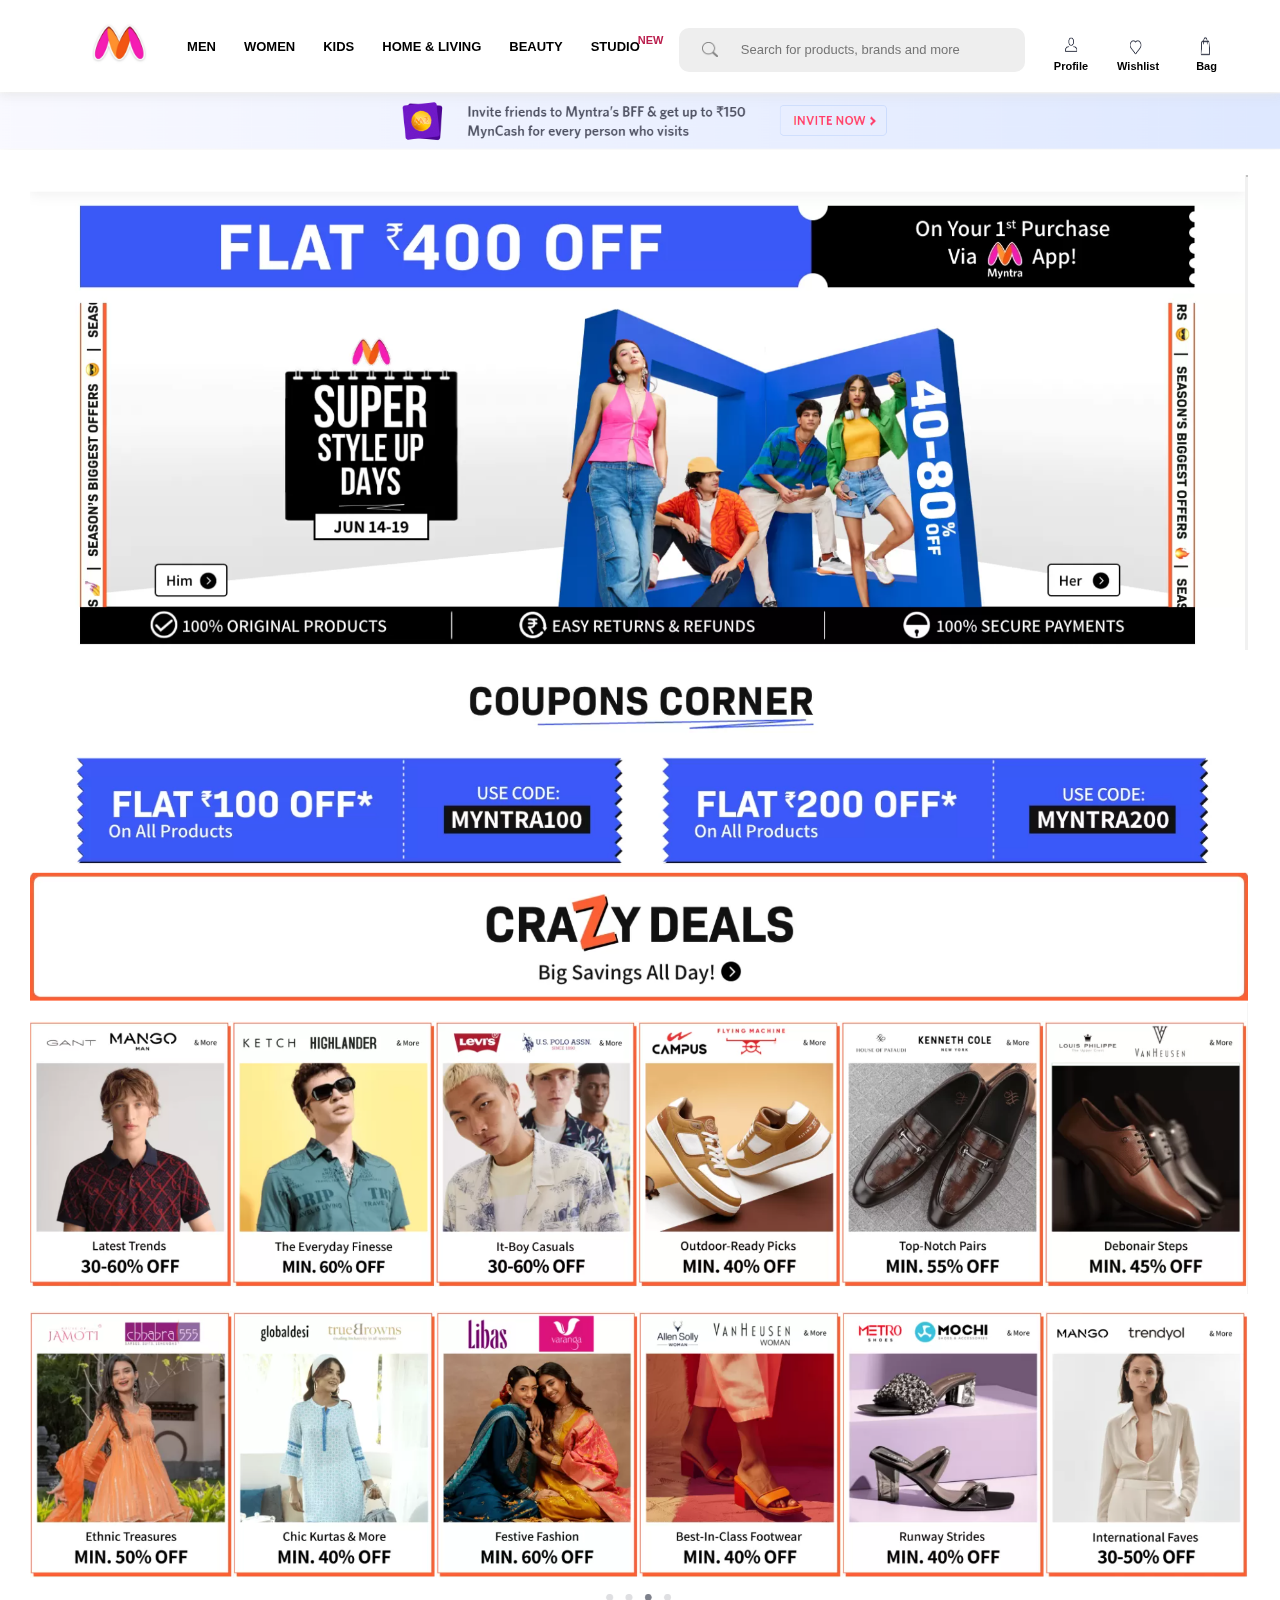
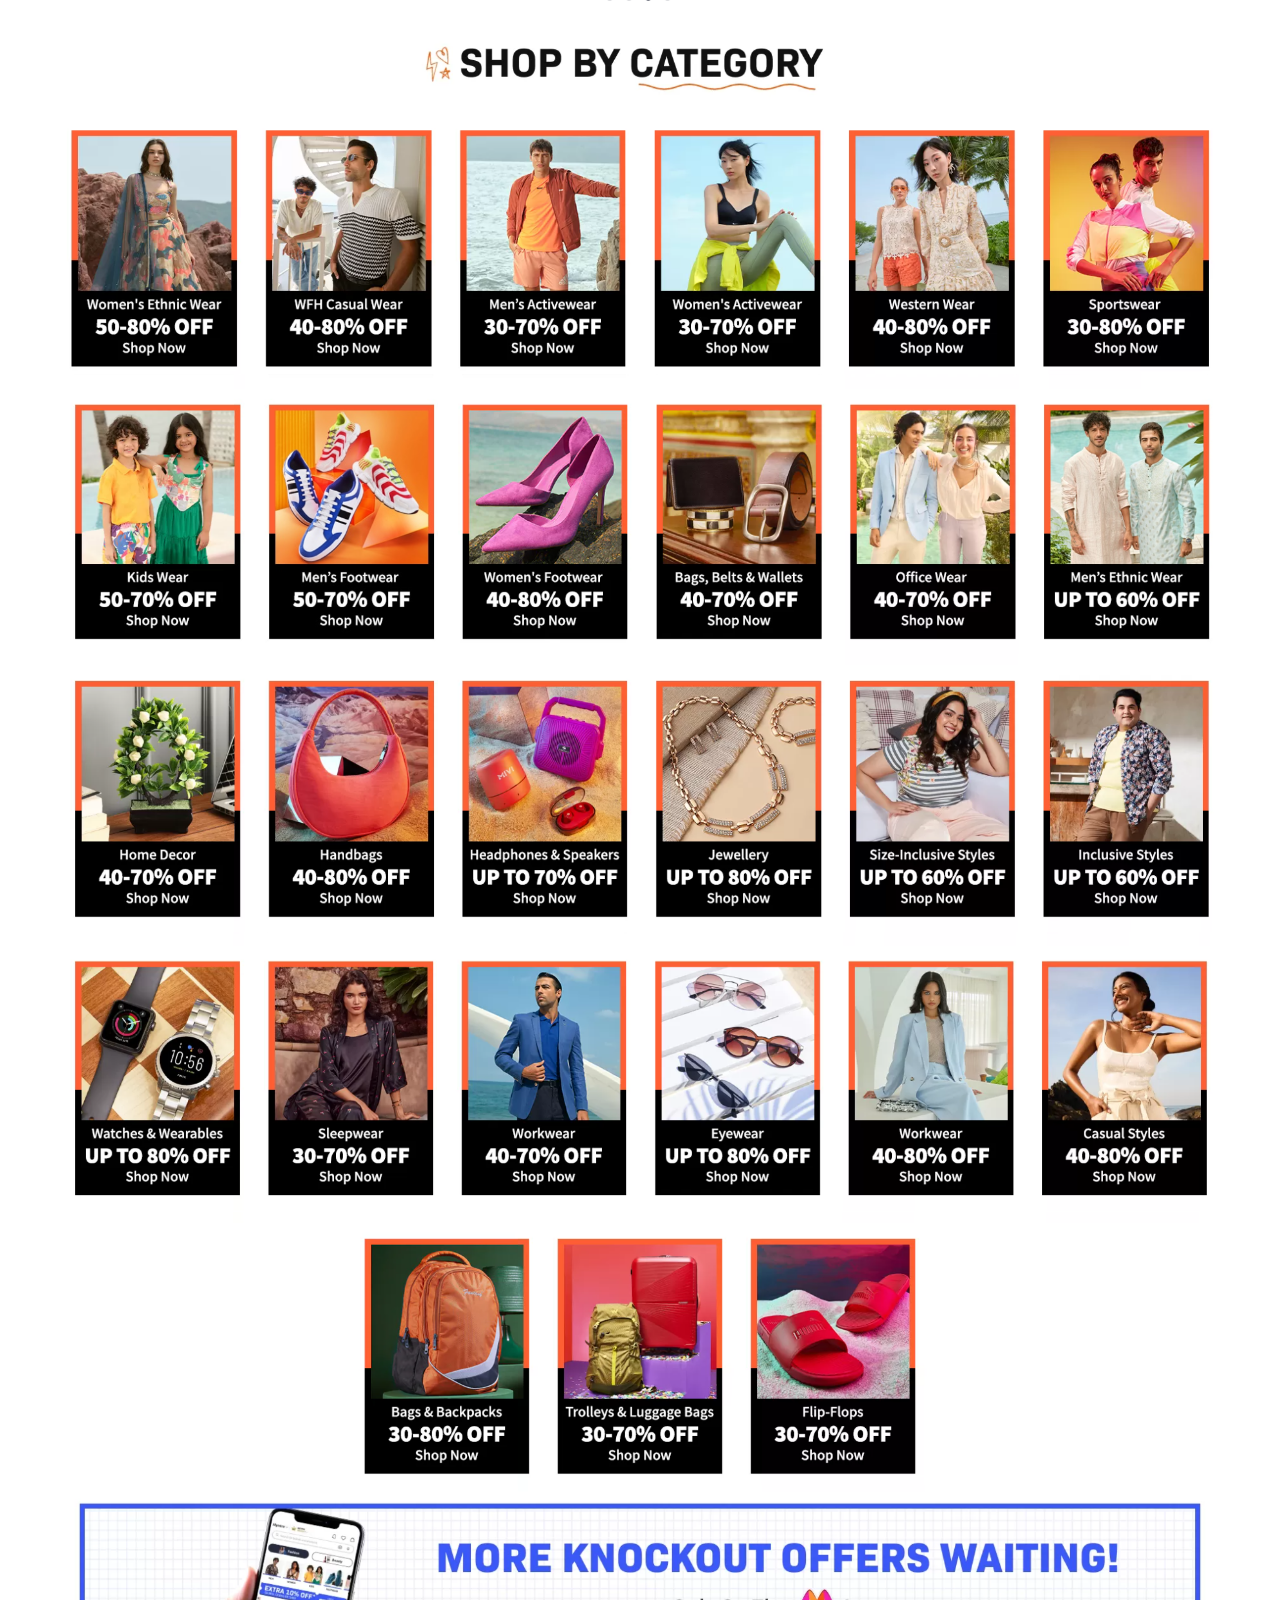
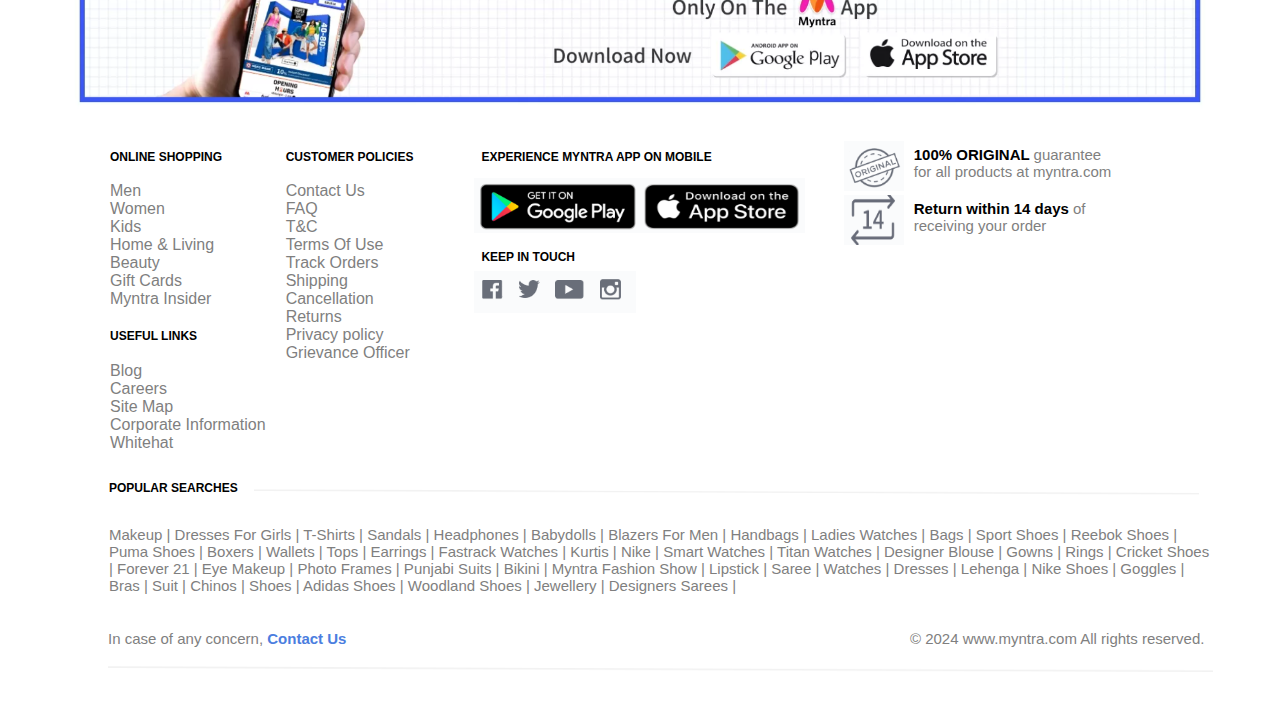
<file: Myntra Clone/myntra.html>
<!DOCTYPE html>
<html lang="en">

<head>
    <meta charset="UTF-8">
    <meta http-equiv="X-UA-Compatible" content="IE=edge">
    <meta name="viewport" content="width=device-width, initial-scale=1.0">
    <title>Myntra</title>
    <link rel="stylesheet" href="style.css" type="text/css">
    <link rel="stylesheet" href="utils.css" type="text/css">
    <link rel="stylesheet" href="myntraphone.css" type="text/css">
</head>

<body>
    <header class="container">
        <nav class="flex" id="navbar">
            <div class="left flex">
                <div id="logomain">
                    <img src="img/myntra.png" alt="">
                </div>
                <ul class="flex items-center justify-center uppercase semibold " id="leftflex">
                    <li>Men</li>
                    <li>Women</li>
                    <li>Kids</li>
                    <li>Home & Living</li>
                    <li>Beauty</li>
                    <li class="Studio">Studio <span>New</span></li>
                </ul>
                
            </div>
            <div class="right flex">
                <div class="rightsearchbar flex" id="rightflex">
                    <button type="submit">
                        <img src="img/search.png" alt="" class="search">
                    </button>
                    <input type="text" class="input" placeholder="Search for products, brands and more">
                </div>
                <div class="logoicons flex">
                    <img class="logo" src="img/profile.png" alt="">
                    <div class="heading">Profile</div>
                    <img class="logo" src="img/heart.png" alt="">
                    <div class="heading">Wishlist</div>
                    <img class="logo" id="sublogo" src="img/bagmain.png" alt="">
                    <div id="subheading">Bag</div>
                </div>
            </div>
        </nav>
    </header>
    <section class="section1 flex">
        <img src="img/invite.png" class="invite flex" alt="">
    </section>
    <section>
        <div class="section2 flex">
            <img src="img/home.png" alt="" class="home" id="home1">
            <img src="img/home-1.png" alt="" class="home" >
            <img src="img/home-2.png" alt="" class="home" >
            <img src="img/home-3.png" alt="" class="home" >
            <img src="img/home-4.png" alt="" class="home" >
            <img src="img/home-5.png" alt="" class="home" >
            <img src="img/home-6.png" alt="" class="home" >
            <img src="img/home-7.png" alt="" class="home" >
            <img src="img/home-8.png" alt="" class="home" >
            <img src="img/home-9.png" alt="" class="home" >
            <img src="img/home-10.png" alt="" class="home">
            <img src="img/home-11.png" alt="" class="home">
        </div>
    </section>
        <footer>

        <section class="footer flex">
            <ul class="list1">
                <li id="footlist1">ONLINE SHOPPING</li>
                <br>
                <li>Men</li>
                <li>Women</li>
                <li>Kids</li>
                <li>Home & Living</li>
                <li>Beauty</li>
                <li>Gift Cards</li>
                <li>Myntra Insider</li>
                <br>
                <li>
                    <span class="links">
                        USEFUL LINKS
                    </span>
                </li>
                <br>
                <li>Blog</li>
                <li>Careers</li>
                <li>Site Map</li>
                <li>Corporate Information</li>
                <li>Whitehat</li>
            </ul>
            <ul class="list2">
                <li id="footlist2">CUSTOMER POLICIES</li>
                <br>
                <li>Contact Us</li>
                <li>FAQ</li>
                <li>T&C</li>
                <li>Terms Of Use</li>
                <li>Track Orders</li>
                <li>Shipping</li>
                <li>Cancellation</li>
                <li>Returns</li>
                <li>Privacy policy</li>
                <li>Grievance Officer</li>
            </ul>
            <ul class="list3">
                <li>EXPERIENCE MYNTRA APP ON MOBILE</li>
                <br>
                <li class="downloads"><img src="img/download1.png" alt="" class="download"> <img src="img/download2.png" alt=""
                        class="download"></li>
                <br>
                <li>KEEP IN TOUCH</li>
                <li><img src="img/contact.png" alt="" id="contact"></li>

            </ul>
            <ul class="list4">
                <li>
                    <img src="img/original.png" alt="" id="return">
                    <div class="footbottom"><span class="one"> 100% ORIGINAL </span>
                        <span class="two">
                            guarantee <br> for all products at myntra.com
                        </span>
                    </div>
                </li>
                <li>
                    <img src="img/return.png" alt="" id="return">
                    <div class="footbottom"><span class="one"> Return within 14 days </span>
                        <span class="two">
                            of <br> receiving your order
                        </span>
                    </div>
                </li>
            </ul>
        </section>
        </section>
        <section class="flex searches">
            <div>POPULAR SEARCHES</div>
            <img id="line" src="img/line.png" alt="">
        </section>
        <br>
        <section class="searchcontent">
            <div>Makeup | Dresses For Girls | T-Shirts | Sandals | Headphones | Babydolls | Blazers For Men | Handbags | Ladies Watches | Bags | Sport Shoes | Reebok Shoes | Puma Shoes | Boxers | Wallets | Tops | Earrings | Fastrack Watches | Kurtis | Nike | Smart Watches | Titan Watches | Designer Blouse | Gowns | Rings | Cricket Shoes | Forever 21 | Eye Makeup | Photo Frames | Punjabi Suits | Bikini | Myntra Fashion Show | Lipstick | Saree | Watches | Dresses | Lehenga | Nike Shoes | Goggles | Bras | Suit | Chinos | Shoes | Adidas Shoes | Woodland Shoes | Jewellery | Designers Sarees |</div>
        </section>
        <br>
        <br>
        <section class="end flex">
            <div>In case of any concern,
                <span id="end">
                    Contact Us
                </span>
            </div>
            <div class="copyright">
                &copy 2024 www.myntra.com All rights reserved.
            </div>
        </section>
        <img src="img/line.png" id="endline" alt="">
    </footer>
</body>
</html>
</file>
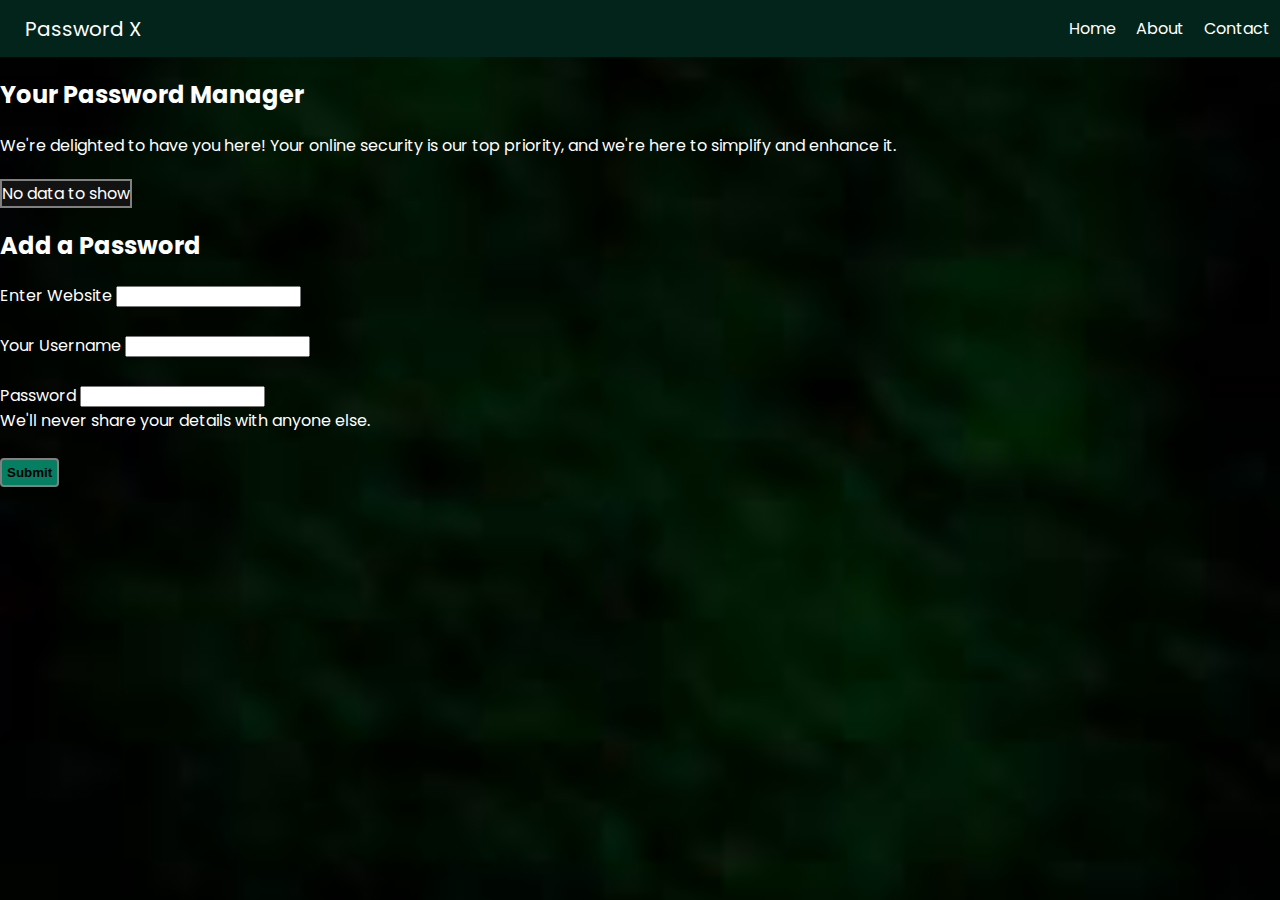
<file: Password Manager/pswd.html>
<!DOCTYPE html>
<html lang="en">
<head>
    <meta charset="UTF-8">
    <meta name="viewport" content="width=device-width, initial-scale=1.0">
    <title>Password Manager</title>
    <link rel="stylesheet" href="pswd.css">
</head>
<body>
    <nav>
        <div class="logo">Password X</div>
        <ul>
            <li>Home</li>
            <li>About</li>
            <li>Contact</li>
        </ul>
    </nav>

    <div class="container">
        <h2>Your Password Manager</h2>
        
        <h4>We're delighted to have you here! Your online security is our top priority, and we're here to simplify and enhance it.</h4>
    </div>
    <span class="alert">Copied</span>
    <table>
    <div class="table">
        <thead>
          <tr>
            <!-- <th scope="col">S.No. </th> -->
            <th scope="col">Website </th>
            <th scope="col">Username </th>
            <th scope="col">Password </th>
            <th scope="col">Actions </th>
          </tr>
        </thead>
        <tbody>
          <tr>
            <!-- <th scope="row">1</th> -->
            <td>amazon.in</td>
            <td>Varsha Rana</td>
            <td>rana@123</td>
            <td>Delete</td>
          </tr>
          <tr>
            <!-- <th scope="row">2</th> -->
            <td>google.com</td>
            <td>Varsha Rana</td>
            <td>rana@123</td>
            <td>Delete</td>
          </tr>
          <tr>
            <!-- <th scope="row">3</th> -->
            <td>facebook.com</td>
            <td>Varsha rana</td>
            <td>rana@123</td>
            <td>Delete</td>
          </tr>
        </tbody>
    </table>
    </div>

    <div class="form"><h2>Add a Password</h2>
        <div class="mb-3">
          <label for="exampleInputWebsite1" class="form-label">Enter Website</label>
          <input type="website" class="form-control" id="exampleInputEmail1" aria-describedby="emailHelp">
    
        </div>
        <br>
        <div class="mb-3">
            <label for="exampleInputUsername1" class="form-label">Your Username</label>
            <input type="Username" class="form-control" id="exampleInputUsername1" aria-describedby="usernameHelp">
          </div>
          <br>
        <div class="mb-3">
          <label for="exampleInputPassword1" class="form-label">Password</label>
          <input type="password" class="form-control" id="exampleInputPassword1">
          <div id="emailHelp" class="form-text">We'll never share your details with anyone else.</div>
        </div>
        <br>
        <button type="submit" class="btn-primary">Submit</button>
      </form>
      </div>

</body>
<script src="pswd.js"></script>
</html>
</file>
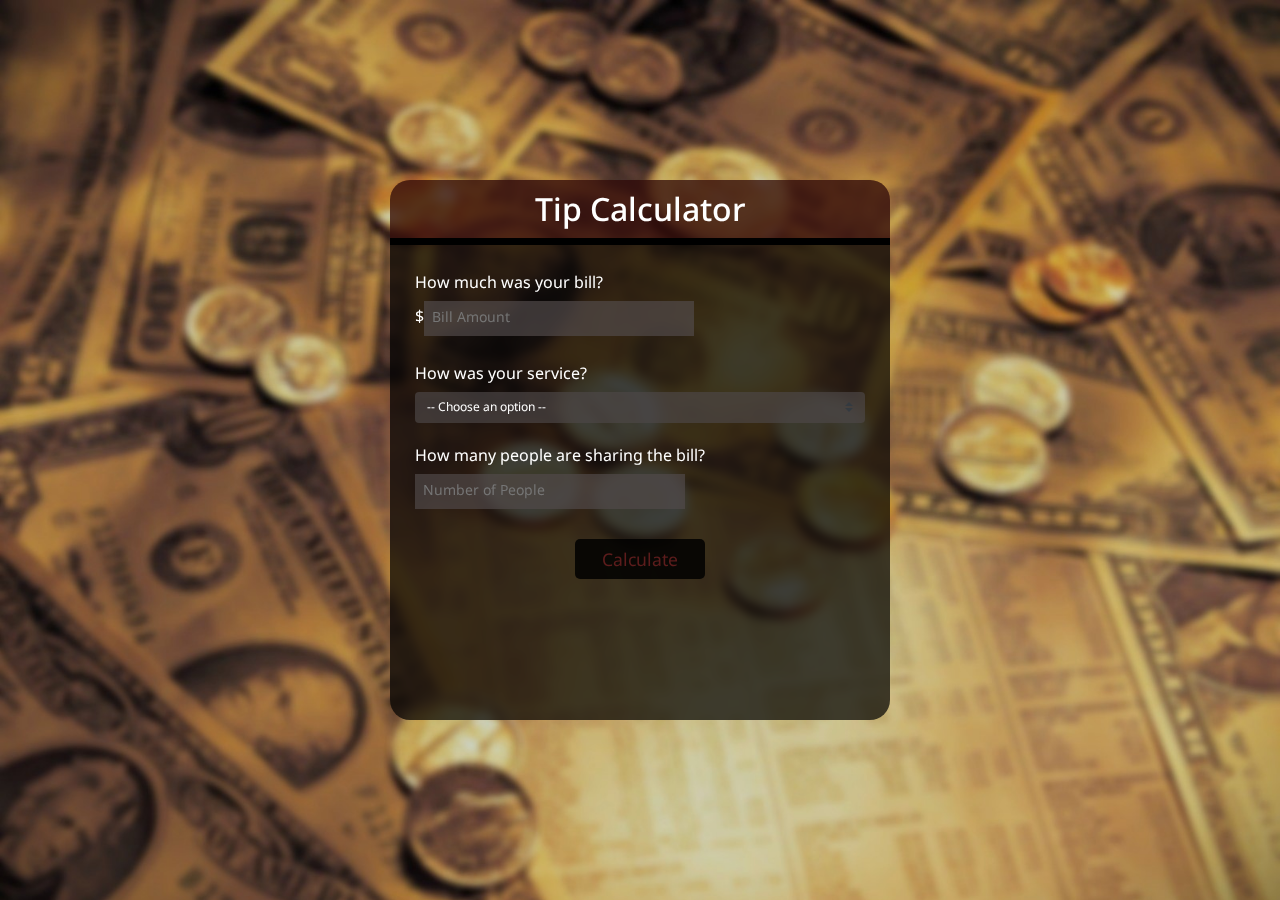
<file: Tip Calculator/tip.html>
<!DOCTYPE html>
<html lang="en">

<head>
    <meta charset="UTF-8">
    <meta name="viewport" content="width=device-width, initial-scale=1.0">
    <title>Tip Calculator</title>
    <link rel="stylesheet" href="https://maxcdn.bootstrapcdn.com/bootstrap/4.0.0/css/bootstrap.min.css"
        integrity="sha384-Gn5384xqQ1aoWXA+058RXPxPg6fy4IWvTNh0E263XmFcJlSAwiGgFAW/dAiS6JXm" crossorigin="anonymous">
    <link rel="stylesheet" type="text/css" href="tip.css">
    <link href="https://fonts.googleapis.com/css?family=Noto+Sans&display=swap" rel="stylesheet">
    <script src="tip.js"></script>
</head>

<body>
    <div id="wrapper">
        <div id="container">
            <div id="title">
                <h1>Tip Calculator</h1>
            </div>

            <div id="calc-wrap">
                <p>How much was your bill?</p>
                <form id="clearform1">
                    <p>$<input type="number" min="1" max="99999" id="billamt" placeholder="Bill Amount" required></p>
                </form>

                <p>How was your service?</p>
                <div class="select">
                    <select class="custom-select custom-select-sm" id="serviceQual">
                        <option disabled selected value="0">-- Choose an option --</option>
                        <option value="0.3">30% - Amazing</option>
                        <option value="0.2">20% - Good</option>
                        <option value="0.15">15% - It was OK</option>
                        <option value="0.1">10% - Bad</option>
                        <option value="0.05">5% - Terrible</option>
                    </select>
                </div>

                <p>How many people are sharing the bill?</p>
                <form id="clearform2"><input type="text" id="peopleamt" placeholder="Number of People"></form>
            </div>

            <div id="btn">
                <button onclick="calculateTip()" type="button" id="calculate">Calculate</button>
            </div>

            <div id="totalTip">
                <h2 id="tip-amount">Tip Amount</h2>
                <p><sup>$</sup><span id="tip">0.00</span>
                    <br>
                    <small id="each">each</small></p>
            </div>

            <div id="rst_btn"><button onclick="resetButton()" type="button" id="reset">Reset</button></div>


        </div>
    </div>

</body>

</html>
</file>
<file: Myntra Clone/style.css>
html,
body {
    height: 100%;
    width: 69.5%;
    margin: 0;
    font-family: 'Segoe UI', Tahoma, Geneva, Verdana, sans-serif;
}

.left img {
    height: 63px;
    width: 115px;
    margin-top: 7px;
}

#navbar{
    align-items: center;
    justify-content: center;
}

.container {
    width: 100%;
    background-color: white;
    box-shadow: 0px 1px 10px rgb(237, 237, 237);
    position: fixed;
    top: 0;
}

nav ul {
    margin-left: -45px;
}

nav ul li {
    list-style: none;
    padding: 0px 14px;
    font-family: 'Segoe UI', Tahoma, Geneva, Verdana, sans-serif;
    font-size: 13px;
}

.Studio{
    position: relative;
}

.Studio span{
    position: absolute;
    bottom: 0;
    color:rgb(186, 30, 77);
    top: -5px;
    left: 61px;
    font-size: 11px;
}

.right {
    margin-top: 17px;
    margin-left: 25px;
}
.search {
    height: 15px;
    width: 16px;
    padding: 1px;
    padding-top: 5px;
    margin-left: 2px;
    padding-left: 10px;
    padding-right: 15px;
    background:transparent;
}
button{
    margin-top: 2px;
    margin-left: 3px;
    height: 35px;
    border: 0;
    background: transparent;
    /* border: 2px solid blue; */
}
.input {
    height: 34px;
    width: 280px;
    padding-top: 3px;
    font-size: 13px;
    outline: none;
    border: 0;
    /* flex: 1; */
    background: transparent;
}

.rightsearchbar {
    background-color: rgb(238, 238, 238);
    /* background-color: rgb(255, 0, 0); */
    height: 40px;
    padding: 2px;
    border-radius: 10px;
    margin-top: -10px;
}
.logo {
    height: 23px;
    width: 23px;
    margin-top: -5px;
    margin-left: 35px;
    margin-right: -5px;
    justify-content: space-between;
}

.heading {
    font-family: 'Segoe UI', Tahoma, Geneva, Verdana, sans-serif;
    font-size: 11px;
    font-weight: bold;
    margin-top: 22px;
    margin-left: -24px;
    padding: 0px;
}

#subheading {
    font-family: 'Segoe UI', Tahoma, Geneva, Verdana, sans-serif;
    font-size: 11px;
    font-weight: bold;
    margin-top: 22px;
    margin-left: -16px;
    padding: 0px;
}
header{
    padding-bottom: 9px;
    padding-top: 9px;
}

.invite{
    margin-top: 92px;
    width: 207%;
}
.section2{
    margin-left: -70px;
}
.home{
    width: 177%;
    margin-bottom: -4px;
} 
#home1{
    margin-top: 25px;
}
footer{
 margin-top:20px;
 margin-left: 100px;
 width: 180%;
}
.foothead{
    margin-right: 50px;
    padding: 10px;
    font-size: 12px;
    font-weight: bold;
}
.footbottom{
    margin-right: 50px;
    padding: 10px;
    font-size: 12px;
    margin-top: -58px;
    margin-left: 102px;
}
.one{
    font-size: 15px;
    font-weight: bold;
}

.two{
    font-weight: 400;
    font-size: 15px;
    color: rgb(127, 127, 127);
}
.original{
    height: 50px;
    width: 60px;
    margin-top: 5px;
    margin-left: 80px;
}

.list1{
    /* border: 2px solid red; */
    list-style: none;
    padding-left: 10px;
    color: rgb(127, 127, 127);
    /* margin-top: -10px; */

}

#footlist1{
    color: black;
    font-weight: bold;
    font-size: 12px;
}

#footlist2{
    color: black;
    font-weight: bold;
    font-size: 12px;
}
.list2{
    /* border: 2px solid red; */
    list-style: none;
    padding-left: 10px;
    margin-right: 3px;
    margin-left: 10px;
    color: rgb(127, 127, 127);
    /* margin-top: -10px; */
}
.list3{
    list-style: none;
    padding-left: 10px;
    margin-right: 3px;
    margin-left: 55px;
    margin-top: 16px;
    font-size: 12px;
    font-weight: bold;
}
.list4{
    /* border: 2px solid red; */
    list-style: none;
    padding-left: 10px;
    margin-left: -16px;
    margin-top: 2px;
    font-size: 12px;
    font-weight: bold;
}
.downloads{
    flex-wrap: wrap;
}

.download{
    height: 55px;
    width: 167px;
    margin-left: -7px;
}

#contact{
    height: 42px;
    width: 162px;
    margin-top: 7px;
    margin-left: -7px;
}
#return{
    height: 50px;
    width: 60px;
    margin-top: 5px;
    margin-left: 42px;
}
.footer{
    margin-top: 18px;
}
.foothead{
    margin-right: 50px;
    padding: 10px;
    font-size: 12px;
    font-weight: bold;
}

.links{
    font-size: 12px;
    font-weight: bold;
    color: black;
}
.searches{
    margin-top: 13px;
    margin-left: 9px;
    font-size: 12px;
    font-weight: bold;
}

#line{
    width: 88%;
    margin-left: 3px;
    margin-top: -8px;
    opacity: 0.05;
}
.searchcontent{
    margin-left: 9px;
    font-size: 15px;
    color: rgb(127, 127, 127);
}

.end{
    margin-left: 8px;
    font-size: 15px;
    color: rgb(127, 127, 127);

}
#end{
    color:rgb(75, 126, 223);
    font-weight: 700;

}

.copyright{
    margin-left: 51%;
}


#endline{
    width: 102%;
    margin-left: -7px;
    opacity: 0.05;
    margin-bottom: 20px;
}
</file>
<file: Myntra Clone/utils.css>
.flex{
    display:flex;
    flex-wrap: wrap;
}

.items-center{
align-items: center;
}

.justify-center{
justify-content: center;
}

.uppercase{
    text-transform: uppercase;
}

.semibold{
    font-weight:700;
}
</file>
<file: Myntra Clone/myntraphone.css>
@media (max-width: 1260px){
    header{
        /* border: 2px solid black; */
        height: 100px;
        /* border: 2px solid red; */
    }
    nav ul{
        align-content: center;
        justify-content: center;
        margin-left: -30px;
    }
    nav ul li {
        padding: 0px 10px;
        font-size: 13px;
    }
    .left{
        margin: 0;
    }
    .container{
        /* border: 2px solid red; */
        width: 125%;
        position:absolute;
    }
    nav{
        flex-direction: column;
        /* margin-left: -300px; */
    }

    #leftflex{
        margin-bottom: 5px;
    }
    .right{
        flex-direction: column;
    }
    
    .input{
        /* font-size: 8px; */
        width: 300px;
    }

    .logoicons{
        margin-top: 20px;
        margin-left: 45px;
    }

    .rightsearchbar{
        margin-left: -30px;
    }

    .section2{
        margin-top: 210px;
    }
    .invite{
        display: none;
    }
    .home{
        width: 187%;
        margin-left: 70px;
    }
    .list1{
        margin-left: -40px;
    }
    .list3{
        margin-left: -40px;
    }
    .list4{
        margin-left: -93px;
    }
    .searches{
        margin-left: -28px;
    }
    .searchcontent{
        margin-left: -28px;
        margin-right: 38px;
    }
    .end{
        margin-left: -28px;
    }
    .copyright{
        margin-left: 0px;
    }
 
}
@media (max-width: 569px){
    #logomain{
        margin: auto;
        margin-bottom: -15px;
    }
    header{
        height: 210px;
    }
    .section2{
        margin-top: 220px;
    }
}
@media (min-width: 768px){
.home{
    margin-left: 100px;
}}
</file>
<file: Password Manager/pswd.css>
@import url('https://fonts.googleapis.com/css2?family=Poppins&display=swap');

/* *{
    margin: 0;
    padding: 0;
} */

body {
    font-family: 'Poppins', sans-serif;
    background-image: url(bg.jpg);
    background-size: cover;
    background-repeat: no-repeat;
    background-position: center center;
    margin: 0;
    padding: 0;
    color: white;

}

nav{
    background-color: rgb(2, 36, 26);
    display: flex;
    justify-content: space-between;
}

.logo{
    font-family: 'Poppins', sans-serif;
    font-size: 20px;
    font-weight: 400;
    margin: 4px 25px;
    display: flex;
    justify-content: space-between;
    align-items: center;
} 

ul{
    font-family: 'Poppins', sans-serif;
    display: flex;
    list-style: none;
}

ul li{
    margin: 0px 10px;
    cursor: pointer;
}

ul li:hover{
    color: white;
    font-weight: bold;
}

.container h4{
    font-family: 'Poppins', sans-serif;
    font-weight: 400;
    color: white;
}

table, thead, tr, tbody, td{
    background-color: rgb(18, 18, 18);
    border: 2px solid grey;
    padding: 5px 10px;
    border-collapse: collapse;
    color: white;
}

.btn-primary{
    background-color: rgb(5, 126, 98);
    padding: 5px;
    border: 2px solid grey;
    border-radius: 4px;
    font-weight:600;
    cursor:pointer;
}

.btn-primary:hover{
    background-color:rgb(14, 116, 97);
    font-weight: 900;
}

.btnsm{
    background-color: rgb(18, 126, 117);
    color: rgb(255, 250, 250);
    padding: 5px;
    border: 2px solid whitesmoke;
    border-radius: 5px;
    cursor:pointer;
}

.btnsm:hover{
    background-color: rgb(17, 99, 85);
    color: rgb(255, 255, 255);
    font-weight: bolder;
}

img{
    cursor: pointer;
}

.alert{
    display: none;
    background-color: rgb(10, 113, 98);
    color: rgb(78, 74, 74);
    margin: 0px 0px 12px;
    padding: 6px 6px;
}
</file>
<file: Tip Calculator/tip.css>
html, body {
    min-width: 290px;
    line-height: 1.6;
    height: 100%;
    width: 100%; 
    background-image: url(bg.jpg);
    background-size: cover;
    background-repeat: no-repeat;
    background-attachment: fixed; 
    font-family: 'Noto Sans', sans-serif;
    margin: 0;
    padding: 0;
}

#wrapper {
    display: flex;
    justify-content: center;
    align-items: center;
    height: 100%;
    box-shadow: black;
}

#container {
    background-color: rgb(0, 0, 0, 0.7);
    width: 40%;
    height: auto;
    min-height: 540px;
    max-width: 500px;
    border-radius: 20px;
    -webkit-backdrop-filter: blur(4px);
    backdrop-filter: blur(4px);
    color: white;
}

#title h1{
    margin: 0;
    padding: 0;
    text-align: center;
    font-size: 2em;
}

#title {
    margin: 0;
    padding: 10px;
    background-color: rgba(255, 40, 40, 0.13);
    border-radius: 20px 20px 0 0;
    border-bottom: 7px solid black;
} 

#calc-wrap {
    margin: 25px;
  
    margin-bottom: 0;
}

p {
    margin: 0 0 5px 0;
}

select {
    margin-bottom: 20px;
    background-color: rgb(54, 52, 52);
}

input {
    margin-bottom: 20px;
    padding-left: 20px;
}

#billamt {
    font-size: 14px;
    color: rgb(255, 255, 255);
    background-color: rgba(81, 74, 74, 0.692);
    width: 60%;
    padding: 5px 5px 8px 8px;
    border: none;
}

#billamt:focus {
    border: none;
    outline: none;
}

#peopleamt {
    font-size: 14px;
    color: rgb(255, 255, 255);
    background-color: rgba(79, 72, 72, 0.692);
    width: 60%;
    padding: 5px 5px 8px 8px;
    border: none;
}

#peopleamt:focus {
    border: none;
    outline: none;
}

#serviceQual {
    border: none;
}

.custom-select {
    color: rgb(255, 255, 255);
    background-color: rgba(76, 69, 69, 0.692);
}

#serviceQual:focus {
    outline: none;
    box-shadow: none;
    border: none;
}

#btn {
    display: flex;
    justify-content: center;
    align-items: center;
    margin-top: 10px;
}

button {
    max-width: 130px;
    width: 100%;
    height: 40px;
    border: 0;
    border-radius: 5px;
    background-color: rgba(0, 0, 0, 0.842);
    color: rgba(97, 29, 29, 0.959);
    font-size: 1.1em;
    transition: 0.5s;
}

button:hover {
    background-color: rgba(255, 255, 255, 0.74);
    color: black;
}

#rst_btn {
  display: flex;
  justify-content: center;
  padding: 10px;
}

#reset {
  width: 70px;
  height: 30px;
  font-size: 1em;
  display: none;
}

#totalTip h2{
    display: flex;
    justify-content: center;
    align-items: center;
    padding: 0;
    margin: 0;
    font-size: 1.5em;
}

#totalTip p {
    text-align: center;
    padding: 0;
    margin: 8px;
    line-height: 1.3;
}

#totalTip {
    padding: 10px 0 0px 0;
    display: none;
}

#tip {
    font-size: 1.6em;
}

/* ----  for mobile  ----*/

@media screen and (max-width: 800px) {
    #container {
        width: 50%;
    }
}

@media screen and (max-width: 600px) {
    #container {
        width: 80%;
    }
}

@media screen and (max-height: 500px) {
    #wrapper {
        height: 600px;
    }
}
</file>
